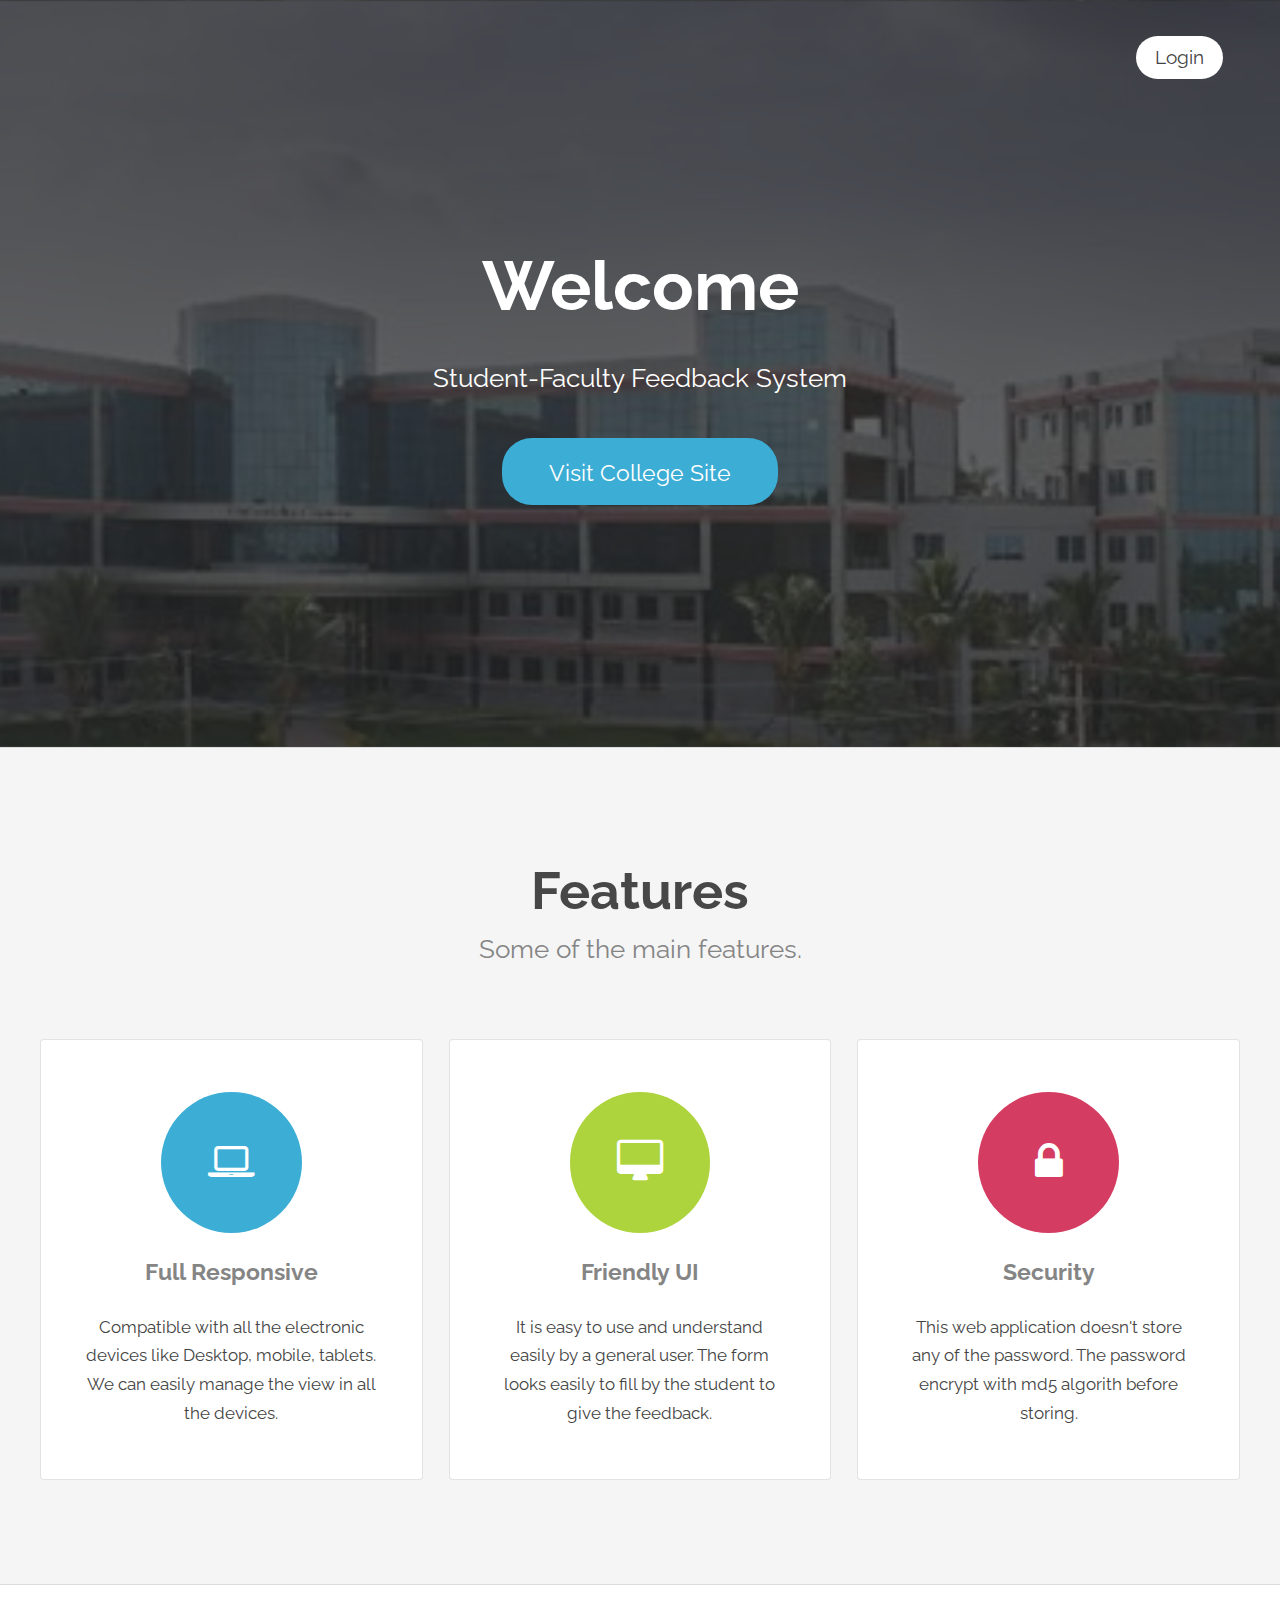
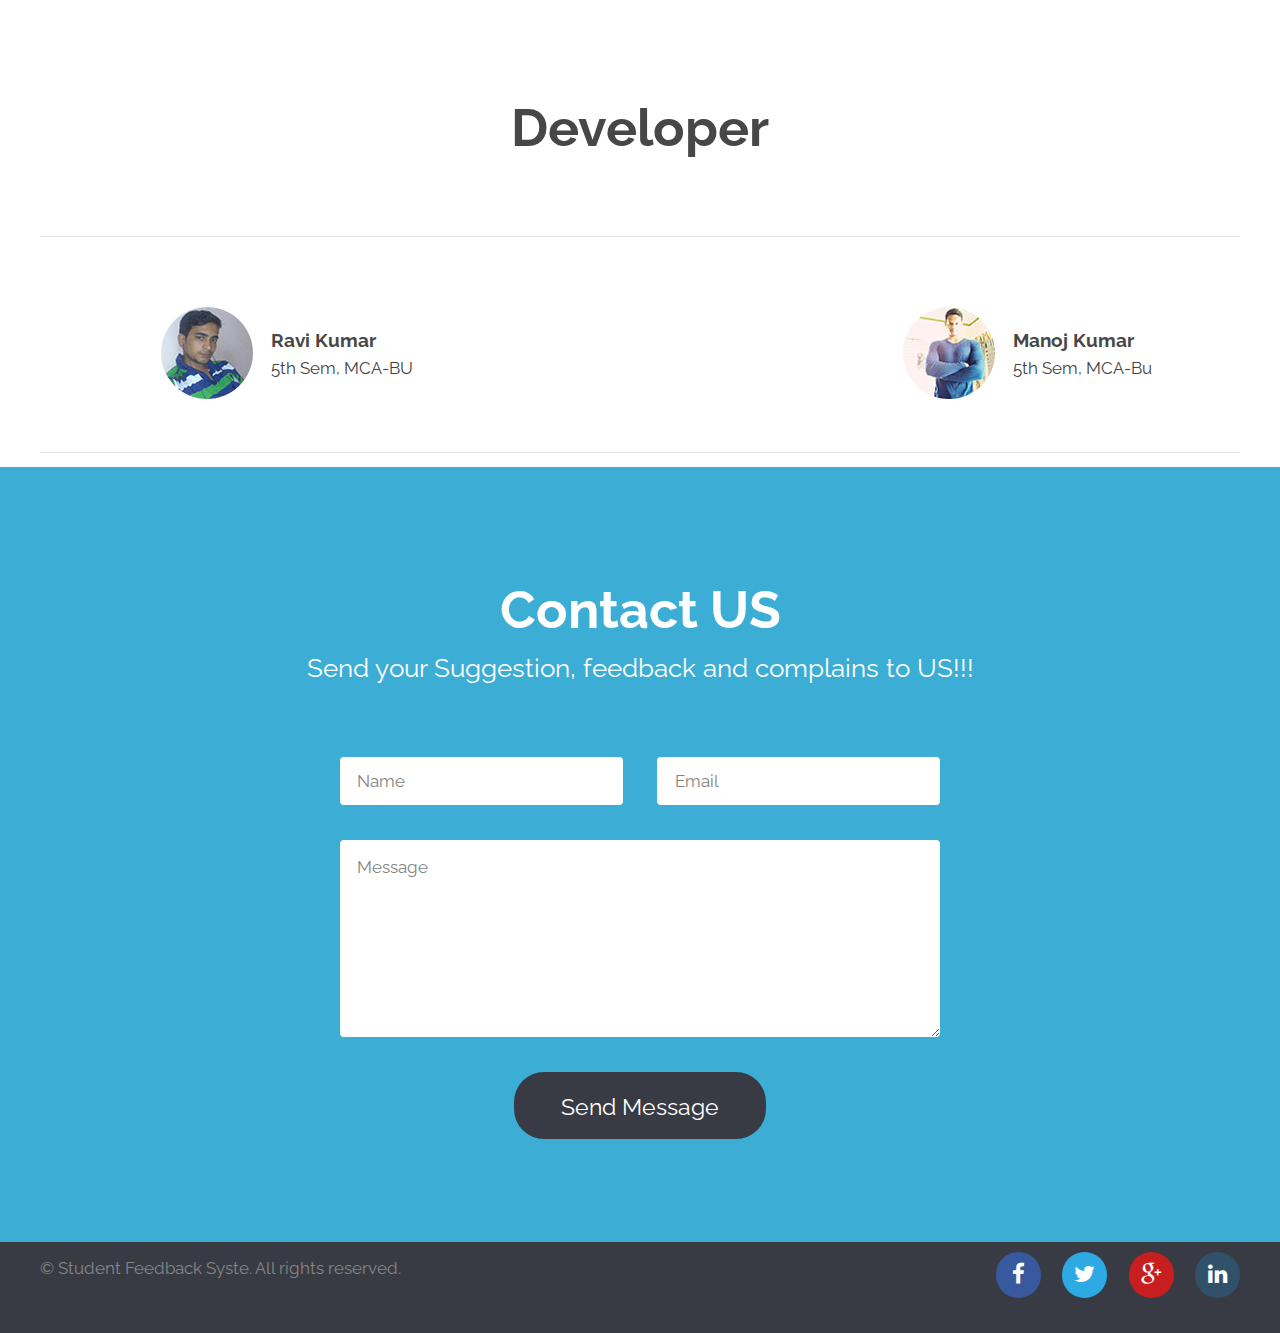
<file: index.html>
<!DOCTYPE html>
<!--
	Transit by TEMPLATED
	templated.co @templatedco
	Released for free under the Creative Commons Attribution 3.0 license (templated.co/license)
-->
<html lang="en">
	<head>
		<meta charset="UTF-8">
		<title>Faculty Feedback System</title>
		<link rel="stylesheet" href="css/skel.css" />
		<link rel="stylesheet" href="css/style.css" />
		
	</head>
	<body class="landing">

		<!-- Header -->
			<header id="header">
				
				<nav id="nav">
					<ul>
						<li><a href="admin/login.html" class="button special">Login</a></li>
					</ul>
				</nav>
			</header>

		<!-- Banner -->
			<section id="banner">
				<h2>Welcome</h2>
				<p>Student-Faculty Feedback System</p>
				<ul class="actions">
					<li>
						<a href="http://brindavancollege.com" class="button big" target="_blank">Visit College Site</a>
					</li>
				</ul>
			</section>

		<!-- One -->
			<section id="one" class="wrapper style1 special">
				<div class="container">
					<header class="major">
						<h2>Features</h2>
						<p>Some of the main features.</p>
					</header>
					<div class="row 150%">
						<div class="4u 12u$(medium)">
							<section class="box">
								<i class="icon big rounded color1 fa-laptop"></i>
								<h3>Full Responsive</h3>
								<p>Compatible with all the electronic devices like Desktop, mobile, tablets. We can easily manage the view in all the devices.</p>
							</section>
						</div>
						<div class="4u 12u$(medium)">
							<section class="box">
								<i class="icon big rounded color9 fa-desktop"></i>
								<h3>Friendly UI</h3>
								<p>It is easy to use and understand easily by a general user. The form looks easily to fill by the student to give the feedback.</p>
							</section>
						</div>
						<div class="4u$ 12u$(medium)">
							<section class="box">
								<i class="icon big rounded color6 fa-lock"></i>
								<h3>Security</h3>
								<p>This web application doesn't store any of the password. The password encrypt with md5 algorith before storing.</p>
							</section>
						</div>
					</div>
				</div>
			</section>

		<!-- Two -->
			<section id="two" class="wrapper style2 special">
				<div class="container">
					<header class="major">
						<h2>Developer</h2>
						
					</header>
					<section class="profiles">
						<div class="row">
							<section class="3u 6u(medium) 12u$(xsmall) profile" style="margin-left:7em;">
								<img src="images/ravi.jpg" alt="Ravi" />
								<h4>Ravi Kumar</h4>
								<p>5th Sem, MCA-BU</p>
							</section>
							
							<section class="3u$ 6u$(medium) 12u$(xsmall) profile" style="margin-left:25em;">
								<img src="images/manoj.jpg" alt="Manoj" />
								<h4>Manoj Kumar</h4>
								<p>5th Sem, MCA-Bu</p>
							</section>
						</div>
					</section>
				
				</div>
			</section>

		<!-- Three -->
			<section id="three" class="wrapper style3 special">
				<div class="container">
					<header class="major">
						<h2>Contact US</h2>
						<p>Send your Suggestion, feedback and complains to US!!!</p>
					</header>
				</div>
				<div class="container 50%">
					<form action="email.php" method="post">
						<div class="row uniform">
							<div class="6u 12u$(small)">
								<input name="name" id="name" value="" placeholder="Name" type="text">
							</div>
							<div class="6u$ 12u$(small)">
								<input name="email" id="email" value="" placeholder="Email" type="email">
							</div>
							<div class="12u$">
								<textarea name="message" id="message" placeholder="Message" rows="6"></textarea>
							</div>
							<div class="12u$">
								<ul class="actions">
									<li><input value="Send Message" class="special big" type="submit"></li>
								</ul>
							</div>
						</div>
					</form>
					
				</div>
			</section>

		<!-- Footer -->
			<footer id="footer">
				<div class="container">
					
					<div class="row">
						<div class="8u 12u$(medium)">
							<ul class="copyright">
								<li>&copy; Student Feedback Syste. All rights reserved.</li>
								
							</ul>
						</div>
						<div class="4u$ 12u$(medium)">
							<ul class="icons">
								<li>
									<a class="icon rounded fa-facebook"><span class="label">Facebook</span></a>
								</li>
								<li>
									<a class="icon rounded fa-twitter"><span class="label">Twitter</span></a>
								</li>
								<li>
									<a class="icon rounded fa-google-plus"><span class="label">Google+</span></a>
								</li>
								<li>
									<a class="icon rounded fa-linkedin"><span class="label">LinkedIn</span></a>
								</li>
							</ul>
						</div>
					</div>
				</div>
			</footer>

	</body>
</html>
</file>
<file: css/skel.css>
/* Resets (http://meyerweb.com/eric/tools/css/reset/ | v2.0 | 20110126 | License: none (public domain)) */

	html,body,div,span,applet,object,iframe,h1,h2,h3,h4,h5,h6,p,blockquote,pre,a,abbr,acronym,address,big,cite,code,del,dfn,em,img,ins,kbd,q,s,samp,small,strike,strong,sub,sup,tt,var,b,u,i,center,dl,dt,dd,ol,ul,li,fieldset,form,label,legend,table,caption,tbody,tfoot,thead,tr,th,td,article,aside,canvas,details,embed,figure,figcaption,footer,header,hgroup,menu,nav,output,ruby,section,summary,time,mark,audio,video{margin:0;padding:0;border:0;font-size:100%;font:inherit;vertical-align:baseline;}article,aside,details,figcaption,figure,footer,header,hgroup,menu,nav,section{display:block;}body{line-height:1;}ol,ul{list-style:none;}blockquote,q{quotes:none;}blockquote:before,blockquote:after,q:before,q:after{content:'';content:none;}table{border-collapse:collapse;border-spacing:0;}body{-webkit-text-size-adjust:none}

/* Box Model */

	*, *:before, *:after {
		-moz-box-sizing: border-box;
		-webkit-box-sizing: border-box;
		box-sizing: border-box;
	}

/* Container */

	.container {
		margin-left: auto;
		margin-right: auto;

		/* width: (containers) */
		width: 1200px;
	}

	/* Modifiers */

		/* 125% */
			.container.\31 25\25 {
				width: 100%;

				/* max-width: (containers * 1.25) */
				max-width: 1500px;

				/* min-width: (containers) */
				min-width: 1200px;
			}

		/* 75% */
			.container.\37 5\25 {

				/* width: (containers * 0.75) */
				width: 900px;

			}

		/* 50% */
			.container.\35 0\25 {

				/* width: (containers * 0.50) */
				width: 600px;

			}

		/* 25% */
			.container.\32 5\25 {

				/* width: (containers * 0.25) */
				width: 300px;

			}

/* Grid */

	.row {
		border-bottom: solid 1px transparent;
	}

	.row > * {
		float: left;
	}

	.row:after, .row:before {
		content: '';
		display: block;
		clear: both;
		height: 0;
	}

	.row.uniform > * > :first-child {
		margin-top: 0;
	}

	.row.uniform > * > :last-child {
		margin-bottom: 0;
	}

	/* Gutters */

		/* Normal */

			.row > * {
				/* padding: (gutters.horizontal) 0 0 (gutters.vertical) */
				padding: 0 0 0 2em;
			}

			.row {
				/* margin: -(gutters.horizontal) 0 -1px -(gutters.vertical) */
				margin: 0 0 -1px -2em;
			}

			.row.uniform > * {
				/* padding: (gutters.vertical) 0 0 (gutters.vertical) */
				padding: 2em 0 0 2em;
			}

			.row.uniform {
				/* margin: -(gutters.vertical) 0 -1px -(gutters.vertical) */
				margin: -2em 0 -1px -2em;
			}

		/* 200% */

			.row.\32 00\25 > * {
				/* padding: (gutters.horizontal) 0 0 (gutters.vertical) */
				padding: 0 0 0 4em;
			}

			.row.\32 00\25 {
				/* margin: -(gutters.horizontal) 0 -1px -(gutters.vertical) */
				margin: 0 0 -1px -4em;
			}

			.row.uniform.\32 00\25 > * {
				/* padding: (gutters.vertical) 0 0 (gutters.vertical) */
				padding: 4em 0 0 4em;
			}

			.row.uniform.\32 00\25 {
				/* margin: -(gutters.vertical) 0 -1px -(gutters.vertical) */
				margin: -4em 0 -1px -4em;
			}

		/* 150% */

			.row.\31 50\25 > * {
				/* padding: (gutters.horizontal) 0 0 (gutters.vertical) */
				padding: 0 0 0 1.5em;
			}

			.row.\31 50\25 {
				/* margin: -(gutters.horizontal) 0 -1px -(gutters.vertical) */
				margin: 0 0 -1px -1.5em;
			}

			.row.uniform.\31 50\25 > * {
				/* padding: (gutters.vertical) 0 0 (gutters.vertical) */
				padding: 1.5em 0 0 1.5em;
			}

			.row.uniform.\31 50\25 {
				/* margin: -(gutters.vertical) 0 -1px -(gutters.vertical) */
				margin: -1.5em 0 -1px -1.5em;
			}

		/* 50% */

			.row.\35 0\25 > * {
				/* padding: (gutters.horizontal) 0 0 (gutters.vertical) */
				padding: 0 0 0 1em;
			}

			.row.\35 0\25 {
				/* margin: -(gutters.horizontal) 0 -1px -(gutters.vertical) */
				margin: 0 0 -1px -1em;
			}

			.row.uniform.\35 0\25 > * {
				/* padding: (gutters.vertical) 0 0 (gutters.vertical) */
				padding: 1em 0 0 1em;
			}

			.row.uniform.\35 0\25 {
				/* margin: -(gutters.vertical) 0 -1px -(gutters.vertical) */
				margin: -1em 0 -1px -1em;
			}

		/* 25% */

			.row.\32 5\25 > * {
				/* padding: (gutters.horizontal) 0 0 (gutters.vertical) */
				padding: 0 0 0 0.5em;
			}

			.row.\32 5\25 {
				/* margin: -(gutters.horizontal) 0 -1px -(gutters.vertical) */
				margin: 0 0 -1px -0.5em;
			}

			.row.uniform.\32 5\25 > * {
				/* padding: (gutters.vertical) 0 0 (gutters.vertical) */
				padding: 0.5em 0 0 0.5em;
			}

			.row.uniform.\32 5\25 {
				/* margin: -(gutters.vertical) 0 -1px -(gutters.vertical) */
				margin: -0.5em 0 -1px -0.5em;
			}

		/* 0% */

			.row.\30 \25 > * {
				padding: 0;
			}

			.row.\30 \25 {
				margin: 0 0 -1px 0;
			}

	/* Cells */

		.\31 2u, .\31 2u\24 { width: 100%; clear: none; margin-left: 0; }
		.\31 1u, .\31 1u\24 { width: 91.6666666667%; clear: none; margin-left: 0; }
		.\31 0u, .\31 0u\24 { width: 83.3333333333%; clear: none; margin-left: 0; }
		.\39 u, .\39 u\24 { width: 75%; clear: none; margin-left: 0; }
		.\38 u, .\38 u\24 { width: 66.6666666667%; clear: none; margin-left: 0; }
		.\37 u, .\37 u\24 { width: 58.3333333333%; clear: none; margin-left: 0; }
		.\36 u, .\36 u\24 { width: 50%; clear: none; margin-left: 0; }
		.\35 u, .\35 u\24 { width: 41.6666666667%; clear: none; margin-left: 0; }
		.\34 u, .\34 u\24 { width: 33.3333333333%; clear: none; margin-left: 0; }
		.\33 u, .\33 u\24 { width: 25%; clear: none; margin-left: 0; }
		.\32 u, .\32 u\24 { width: 16.6666666667%; clear: none; margin-left: 0; }
		.\31 u, .\31 u\24 { width: 8.3333333333%; clear: none; margin-left: 0; }

		.\31 2u\24 + *,
		.\31 1u\24 + *,
		.\31 0u\24 + *,
		.\39 u\24 + *,
		.\38 u\24 + *,
		.\37 u\24 + *,
		.\36 u\24 + *,
		.\35 u\24 + *,
		.\34 u\24 + *,
		.\33 u\24 + *,
		.\32 u\24 + *,
		.\31 u\24 + * {
			clear: left;
		}

		.\-11u { margin-left: 91.6666666667% }
		.\-10u { margin-left: 83.3333333333% }
		.\-9u { margin-left: 75% }
		.\-8u { margin-left: 66.6666666667% }
		.\-7u { margin-left: 58.3333333333% }
		.\-6u { margin-left: 50% }
		.\-5u { margin-left: 41.6666666667% }
		.\-4u { margin-left: 33.3333333333% }
		.\-3u { margin-left: 25% }
		.\-2u { margin-left: 16.6666666667% }
		.\-1u { margin-left: 8.3333333333% }
</file>
<file: css/style.css>
@charset "UTF-8";
@import url(font-awesome.min.css);
@import url(http://fonts.googleapis.com/css?family=Raleway:700,400);

/*
	Transit by TEMPLATED
	templated.co @templatedco
	Released for free under the Creative Commons Attribution 3.0 license (templated.co/license)
*/

/* Basic */

	body {
		background: #fff;
	}

		body.is-loading *, body.is-loading *:before, body.is-loading *:after {
			-moz-animation: none !important;
			-webkit-animation: none !important;
			-o-animation: none !important;
			-ms-animation: none !important;
			animation: none !important;
			-moz-transition: none !important;
			-webkit-transition: none !important;
			-o-transition: none !important;
			-ms-transition: none !important;
			transition: none !important;
		}

	body, input, select, textarea {
		color: #444;
		font-family: "Raleway", Helvetica, sans-serif;
		font-size: 13pt;
		font-weight: 400;
		line-height: 1.65em;
	}

	a {
		color: #383b43;
		text-decoration: none;
	}

		a:active, a:hover {
			text-decoration: underline;
		}

	strong, b {
		color: #474747;
		font-weight: 700;
	}

	em, i {
		font-style: italic;
	}

	p {
		margin: 0 0 2em 0;
	}

	h1, h2, h3, h4, h5, h6 {
		color: #474747;
		font-weight: 700;
		line-height: 1em;
		margin: 0 0 1em 0;
	}

		h1 a, h2 a, h3 a, h4 a, h5 a, h6 a {
			color: inherit;
			text-decoration: none;
		}

	h2 {
		font-size: 1.75em;
		line-height: 1.5em;
	}

	h3 {
		font-size: 1.35em;
		line-height: 1.5em;
	}

	h4 {
		font-size: 1.1em;
		line-height: 1.5em;
	}

	h5 {
		font-size: 0.9em;
		line-height: 1.5em;
	}

	h6 {
		font-size: 0.7em;
		line-height: 1.5em;
	}

	sub {
		font-size: 0.8em;
		position: relative;
		top: 0.5em;
	}

	sup {
		font-size: 0.8em;
		position: relative;
		top: -0.5em;
	}

	hr {
		border: 0;
		border-bottom: solid 1px rgba(144, 144, 144, 0.25);
		margin: 2em 0;
	}

		hr.major {
			margin: 3em 0;
		}

	blockquote {
		border-left: solid 4px rgba(144, 144, 144, 0.25);
		font-style: italic;
		margin: 0 0 2em 0;
		padding: 0.5em 0 0.5em 2em;
	}

	code {
		background: rgba(144, 144, 144, 0.075);
		border-radius: 4px;
		border: solid 1px rgba(144, 144, 144, 0.25);
		font-family: "Courier New", monospace;
		font-size: 0.9em;
		margin: 0 0.25em;
		padding: 0.25em 0.65em;
	}

	pre {
		-webkit-overflow-scrolling: touch;
		font-family: "Courier New", monospace;
		font-size: 0.9em;
		margin: 0 0 2em 0;
	}

		pre code {
			display: block;
			line-height: 1.75em;
			padding: 1em 1.5em;
			overflow-x: auto;
		}

	.align-left {
		text-align: left;
	}

	.align-center {
		text-align: center;
	}

	.align-right {
		text-align: right;
	}

/* Section/Article */

	section.special, article.special {
		text-align: center;
	}

	header p {
		color: #858585;
		position: relative;
		margin: 0 0 1.5em 0;
	}

	header h2 + p {
		font-size: 1.25em;
		margin-top: -1em;
		line-height: 1.5em;
	}

	header h3 + p {
		font-size: 1.1em;
		margin-top: -0.8em;
		line-height: 1.5em;
	}

	header h4 + p,
	header h5 + p,
	header h6 + p {
		font-size: 0.9em;
		margin-top: -0.6em;
		line-height: 1.5em;
	}

	header.major {
		text-align: center;
		margin-bottom: 4em;
	}

		header.major h2 {
			font-size: 3em;
			margin-bottom: 0.5em;
		}

		header.major p {
			font-size: 1.5em;
		}

/* Form */

	form {
		margin: 0 0 2em 0;
	}

	label {
		color: #474747;
		display: block;
		font-size: 0.9em;
		font-weight: 700;
		margin: 0 0 1em 0;
	}

	input[type="text"],
	input[type="password"],
	input[type="email"],
	select,
	textarea {
		-moz-appearance: none;
		-webkit-appearance: none;
		-o-appearance: none;
		-ms-appearance: none;
		appearance: none;
		background: rgba(144, 144, 144, 0.075);
		border-radius: 4px;
		border: none;
		color: inherit;
		display: block;
		outline: 0;
		padding: 0 1em;
		text-decoration: none;
		width: 100%;
	}

		input[type="text"]:invalid,
		input[type="password"]:invalid,
		input[type="email"]:invalid,
		select:invalid,
		textarea:invalid {
			box-shadow: none;
		}

		input[type="text"]:focus,
		input[type="password"]:focus,
		input[type="email"]:focus,
		select:focus,
		textarea:focus {
			border-color: #383b43;
			box-shadow: 0 0 0 1px #383b43;
		}

	.select-wrapper {
		text-decoration: none;
		display: block;
		position: relative;
	}

		.select-wrapper:before {
			content: "";
			-moz-osx-font-smoothing: grayscale;
			-webkit-font-smoothing: antialiased;
			font-family: FontAwesome;
			font-style: normal;
			font-weight: normal;
			text-transform: none !important;
		}

		.select-wrapper:before {
			color: rgba(144, 144, 144, 0.25);
			display: block;
			height: 2.75em;
			line-height: 2.75em;
			pointer-events: none;
			position: absolute;
			right: 0;
			text-align: center;
			top: 0;
			width: 2.75em;
		}

		.select-wrapper select::-ms-expand {
			display: none;
		}

	input[type="text"],
	input[type="password"],
	input[type="email"],
	select {
		height: 2.75em;
	}

	textarea {
		padding: 0.75em 1em;
	}

	input[type="checkbox"],
	input[type="radio"] {
		-moz-appearance: none;
		-webkit-appearance: none;
		-o-appearance: none;
		-ms-appearance: none;
		appearance: none;
		display: block;
		float: left;
		margin-right: -2em;
		opacity: 0;
		width: 1em;
		z-index: -1;
	}

		input[type="checkbox"] + label,
		input[type="radio"] + label {
			text-decoration: none;
			color: #444;
			cursor: pointer;
			display: inline-block;
			font-size: 1em;
			font-weight: 400;
			padding-left: 2.4em;
			padding-right: 0.75em;
			position: relative;
		}

			input[type="checkbox"] + label:before,
			input[type="radio"] + label:before {
				-moz-osx-font-smoothing: grayscale;
				-webkit-font-smoothing: antialiased;
				font-family: FontAwesome;
				font-style: normal;
				font-weight: normal;
				text-transform: none !important;
			}

			input[type="checkbox"] + label:before,
			input[type="radio"] + label:before {
				background: rgba(144, 144, 144, 0.075);
				border-radius: 4px;
				border: solid 1px rgba(144, 144, 144, 0.25);
				content: '';
				display: inline-block;
				height: 1.65em;
				left: 0;
				line-height: 1.58125em;
				position: absolute;
				text-align: center;
				top: 0;
				width: 1.65em;
			}

		input[type="checkbox"]:checked + label:before,
		input[type="radio"]:checked + label:before {
			background: #3cadd4;
			border-color: #3cadd4;
			color: #ffffff;
			content: '\f00c';
		}

		input[type="checkbox"]:focus + label:before,
		input[type="radio"]:focus + label:before {
			border-color: #383b43;
			box-shadow: 0 0 0 1px #383b43;
		}

	input[type="checkbox"] + label:before {
		border-radius: 4px;
	}

	input[type="radio"] + label:before {
		border-radius: 100%;
	}

	::-webkit-input-placeholder {
		color: #858585 !important;
		opacity: 1.0;
	}

	:-moz-placeholder {
		color: #858585 !important;
		opacity: 1.0;
	}

	::-moz-placeholder {
		color: #858585 !important;
		opacity: 1.0;
	}

	:-ms-input-placeholder {
		color: #858585 !important;
		opacity: 1.0;
	}

	.formerize-placeholder {
		color: #858585 !important;
		opacity: 1.0;
	}

/* Box */

	.box {
		border-radius: 4px;
		border: solid 1px rgba(144, 144, 144, 0.25);
		margin-bottom: 2em;
		padding: 1.5em;
	}

		.box > :last-child,
		.box > :last-child > :last-child,
		.box > :last-child > :last-child > :last-child {
			margin-bottom: 0;
		}

		.box.alt {
			border: 0;
			border-radius: 0;
			padding: 0;
		}

/* Icon */

	.icon {
		text-decoration: none;
		border-bottom: none;
		position: relative;
	}

		.icon:before {
			-moz-osx-font-smoothing: grayscale;
			-webkit-font-smoothing: antialiased;
			font-family: FontAwesome;
			font-style: normal;
			font-weight: normal;
			text-transform: none !important;
		}

		.icon:active, .icon:hover {
			text-decoration: none;
		}

		.icon > .label {
			display: none;
		}

		.icon.rounded {
			background-color: #383b43;
			border-radius: 100%;
			color: #ffffff;
			display: inline-block;
			height: 3.25em;
			line-height: 3.25em;
			text-align: center;
			width: 3.25em;
		}

			.icon.rounded.big {
				font-size: 2.5em;
				margin-bottom: 0.5em;
			}

			.icon.rounded.color1 {
				background-color: #3cadd4;
			}

			.icon.rounded.color2 {
				background-color: #3c61d4;
			}

			.icon.rounded.color3 {
				background-color: #633cd4;
			}

			.icon.rounded.color4 {
				background-color: #af3cd4;
			}

			.icon.rounded.color5 {
				background-color: #d43cad;
			}

			.icon.rounded.color6 {
				background-color: #d43c61;
			}

			.icon.rounded.color7 {
				background-color: #d4633c;
			}

			.icon.rounded.color8 {
				background-color: #d4af3c;
			}

			.icon.rounded.color9 {
				background-color: #add43c;
			}

			.icon.rounded.color10 {
				background-color: #61d43c;
			}

			.icon.rounded.fa-twitter {
				background-color: #2daae4;
			}

			.icon.rounded.fa-facebook {
				background-color: #39599f;
			}

			.icon.rounded.fa-google-plus {
				background-color: #c91e1f;
			}

			.icon.rounded.fa-dribbble {
				background-color: #c4376b;
			}

			.icon.rounded.fa-tumblr, .icon.rounded.fa-linkedin {
				background-color: #31516a;
			}

			.icon.rounded.fa-rss {
				background-color: #f2600b;
			}

/* Image */

	.image {
		border-radius: 4px;
		border: 0;
		display: inline-block;
		position: relative;
	}

		.image img {
			border-radius: 4px;
			display: block;
		}

		.image.left {
			float: left;
			padding: 0 1.5em 1em 0;
			top: 0.25em;
		}

		.image.right {
			float: right;
			padding: 0 0 1em 1.5em;
			top: 0.25em;
		}

		.image.left, .image.right {
			max-width: 40%;
		}

			.image.left img, .image.right img {
				width: 100%;
			}

		.image.fit {
			display: block;
			margin: 0 0 2em 0;
			width: 100%;
		}

			.image.fit img {
				width: 100%;
			}

/* List */

	ol {
		list-style: decimal;
		margin: 0 0 2em 0;
		padding-left: 1.25em;
	}

		ol li {
			padding-left: 0.25em;
		}

	ul {
		list-style: disc;
		margin: 0 0 2em 0;
		padding-left: 1em;
	}

		ul li {
			padding-left: 0.5em;
		}

		ul.alt {
			list-style: none;
			padding-left: 0;
		}

			ul.alt li {
				border-top: solid 1px rgba(144, 144, 144, 0.25);
				padding: 0.5em 0;
			}

				ul.alt li:first-child {
					border-top: 0;
					padding-top: 0;
				}

		ul.unstyled {
			list-style: none;
			padding-left: 0;
		}

			ul.unstyled li {
				padding: 0.4em 0;
			}

		ul.icons {
			cursor: default;
			list-style: none;
			padding-left: 0;
		}

			ul.icons li {
				display: inline-block;
				padding: 0 1em 0 0;
			}

				ul.icons li:last-child {
					padding-right: 0;
				}

				ul.icons li .icon:before {
					font-size: 2em;
				}

		ul.actions {
			cursor: default;
			list-style: none;
			padding-left: 0;
		}

			ul.actions li {
				display: inline-block;
				padding: 0 1em 0 0;
				vertical-align: middle;
			}

				ul.actions li:last-child {
					padding-right: 0;
				}

			ul.actions.small li {
				padding: 0 0.5em 0 0;
			}

			ul.actions.vertical li {
				display: block;
				padding: 1em 0 0 0;
			}

				ul.actions.vertical li:first-child {
					padding-top: 0;
				}

				ul.actions.vertical li > * {
					margin-bottom: 0;
				}

			ul.actions.vertical.small li {
				padding: 0.5em 0 0 0;
			}

				ul.actions.vertical.small li:first-child {
					padding-top: 0;
				}

			ul.actions.fit {
				display: table;
				margin-left: -1em;
				padding: 0;
				table-layout: fixed;
				width: calc(100% + 1em);
			}

				ul.actions.fit li {
					display: table-cell;
					padding: 0 0 0 1em;
				}

					ul.actions.fit li > * {
						margin-bottom: 0;
					}

				ul.actions.fit.small {
					margin-left: -0.5em;
					width: calc(100% + 0.5em);
				}

					ul.actions.fit.small li {
						padding: 0 0 0 0.5em;
					}

	dl {
		margin: 0 0 2em 0;
	}

/* Table */

	.table-wrapper {
		-webkit-overflow-scrolling: touch;
		overflow-x: auto;
	}

	table {
		margin: 0 0 2em 0;
		width: 100%;
	}

		table tbody tr {
			border: solid 1px rgba(144, 144, 144, 0.25);
			border-left: 0;
			border-right: 0;
		}

			table tbody tr:nth-child(2n + 1) {
				background-color: rgba(144, 144, 144, 0.075);
			}

		table td {
			padding: 0.75em 0.75em;
		}

		table th {
			color: #474747;
			font-size: 0.9em;
			font-weight: 700;
			padding: 0 0.75em 0.75em 0.75em;
			text-align: left;
		}

		table thead {
			border-bottom: solid 2px rgba(144, 144, 144, 0.25);
		}

		table tfoot {
			border-top: solid 2px rgba(144, 144, 144, 0.25);
		}

		table.alt {
			border-collapse: separate;
		}

			table.alt tbody tr td {
				border: solid 1px rgba(144, 144, 144, 0.25);
				border-left-width: 0;
				border-top-width: 0;
			}

				table.alt tbody tr td:first-child {
					border-left-width: 1px;
				}

			table.alt tbody tr:first-child td {
				border-top-width: 1px;
			}

			table.alt thead {
				border-bottom: 0;
			}

			table.alt tfoot {
				border-top: 0;
			}

/* Button */

	input[type="submit"],
	input[type="reset"],
	input[type="button"],
	.button {
		-moz-appearance: none;
		-webkit-appearance: none;
		-o-appearance: none;
		-ms-appearance: none;
		appearance: none;
		-moz-transition: background-color 0.2s ease-in-out, color 0.2s ease-in-out;
		-webkit-transition: background-color 0.2s ease-in-out, color 0.2s ease-in-out;
		-o-transition: background-color 0.2s ease-in-out, color 0.2s ease-in-out;
		-ms-transition: background-color 0.2s ease-in-out, color 0.2s ease-in-out;
		transition: background-color 0.2s ease-in-out, color 0.2s ease-in-out;
		background-color: #3cadd4;
		border-radius: 30px;
		border: 0;
		color: #ffffff !important;
		cursor: pointer;
		display: inline-block;
		font-weight: 400;
		height: 2.85em;
		line-height: 2.95em;
		padding: 0 2em;
		text-align: center;
		text-decoration: none;
		white-space: nowrap;
	}

		input[type="submit"]:hover,
		input[type="reset"]:hover,
		input[type="button"]:hover,
		.button:hover {
			background-color: #51b6d9;
			text-decoration: none;
		}

		input[type="submit"]:active,
		input[type="reset"]:active,
		input[type="button"]:active,
		.button:active {
			background-color: #2da2ca;
			text-decoration: none;
		}

		input[type="submit"].icon,
		input[type="reset"].icon,
		input[type="button"].icon,
		.button.icon {
			padding-left: 1.35em;
		}

			input[type="submit"].icon:before,
			input[type="reset"].icon:before,
			input[type="button"].icon:before,
			.button.icon:before {
				margin-right: 0.5em;
			}

		input[type="submit"].fit,
		input[type="reset"].fit,
		input[type="button"].fit,
		.button.fit {
			display: block;
			margin: 0 0 1em 0;
			width: 100%;
		}

		input[type="submit"].small,
		input[type="reset"].small,
		input[type="button"].small,
		.button.small {
			font-size: 0.8em;
		}

		input[type="submit"].big,
		input[type="reset"].big,
		input[type="button"].big,
		.button.big {
			font-size: 1.35em;
		}

		input[type="submit"].alt,
		input[type="reset"].alt,
		input[type="button"].alt,
		.button.alt {
			background-color: transparent;
			box-shadow: inset 0 0 0 2px rgba(144, 144, 144, 0.25);
			color: #474747 !important;
		}

			input[type="submit"].alt:hover,
			input[type="reset"].alt:hover,
			input[type="button"].alt:hover,
			.button.alt:hover {
				background-color: rgba(144, 144, 144, 0.075);
			}

			input[type="submit"].alt:active,
			input[type="reset"].alt:active,
			input[type="button"].alt:active,
			.button.alt:active {
				background-color: rgba(144, 144, 144, 0.2);
			}

			input[type="submit"].alt.icon:before,
			input[type="reset"].alt.icon:before,
			input[type="button"].alt.icon:before,
			.button.alt.icon:before {
				color: #858585;
			}

		input[type="submit"].special,
		input[type="reset"].special,
		input[type="button"].special,
		.button.special {
			background-color: #383b43;
			color: #ffffff !important;
		}

			input[type="submit"].special:hover,
			input[type="reset"].special:hover,
			input[type="button"].special:hover,
			.button.special:hover {
				background-color: #444751;
			}

			input[type="submit"].special:active,
			input[type="reset"].special:active,
			input[type="button"].special:active,
			.button.special:active {
				background-color: #2c2f35;
			}

		input[type="submit"].disabled, input[type="submit"]:disabled,
		input[type="reset"].disabled,
		input[type="reset"]:disabled,
		input[type="button"].disabled,
		input[type="button"]:disabled,
		.button.disabled,
		.button:disabled {
			background-color: #444 !important;
			box-shadow: inset 0 -0.15em 0 0 rgba(0, 0, 0, 0.15);
			color: #fff !important;
			cursor: default;
			opacity: 0.25;
		}

/* Header */

	body.landing #header {
		background-color: transparent;
		left: 0;
		position: absolute;
		top: 0;
	}

		body.landing #header nav a {
			color: rgba(255, 255, 255, 0.5);
		}

	#header {
		background-color: #383b43;
		color: #ffffff;
		cursor: default;
		font-size: 1.1em;
		height: 6em;
		line-height: 6em;
		width: 100%;
		z-index: 10000;
	}

		#header h1 {
			color: #ffffff;
			height: inherit;
			left: 3em;
			line-height: inherit;
			margin: 0;
			padding: 0;
			position: absolute;
		}

			#header h1 a {
				font-size: 1.25em;
			}

		#header nav {
			height: inherit;
			line-height: inherit;
			position: absolute;
			right: 3em;
			vertical-align: middle;
		}

			#header nav > ul {
				list-style: none;
				margin: 0;
				padding-left: 0;
			}

				#header nav > ul > li {
					border-radius: 4px;
					display: inline-block;
					margin-left: 2em;
					padding-left: 0;
				}

					#header nav > ul > li a {
						-moz-transition: color 0.2s ease-in-out;
						-webkit-transition: color 0.2s ease-in-out;
						-o-transition: color 0.2s ease-in-out;
						-ms-transition: color 0.2s ease-in-out;
						transition: color 0.2s ease-in-out;
						color: #cdced0;
						display: inline-block;
						text-decoration: none;
					}

						#header nav > ul > li a:active, #header nav > ul > li a:hover {
							color: #ffffff;
						}

					#header nav > ul > li:first-child {
						margin-left: 0;
					}

					#header nav > ul > li .button {
						background-color: #fff;
						color: #444 !important;
						height: 2.25em;
						line-height: 2.25em;
						margin-bottom: 0;
						padding: 0 1em;
						position: relative;
						top: -0.075em;
						vertical-align: middle;
					}

		#header .container {
			position: relative;
		}

			#header .container h1 {
				left: 0;
			}

			#header .container nav {
				right: 0;
			}

/* Banner */

	#banner {
		background-image: url(../images/dark_tint.png), url(../images/bokeh_car_lights_bg.jpg);
		background-position: center center;
		background-size: cover;
		color: #ffffff;
		padding: 14em 0em 14em;
		text-align: center;
	}

		#banner :last-child {
			margin-bottom: 0;
		}

		#banner h2 {
			color: #ffffff;
			font-size: 4em;
			line-height: 1.25em;
			margin: 0 0 0.5em 0;
			padding: 0;
		}

		#banner p {
			font-size: 1.5em;
			margin-bottom: 1.75em;
		}

/* Wrapper */

	.wrapper {
		padding: 6em 0em 4em;
		/* Style 1 Wrapper */
		/* Style 2 Wrapper */
		/* Style 3 Wrapper */
	}

		.wrapper.style1 {
			background-color: #F5F5F5;
			border-bottom: 1px solid rgba(144, 144, 144, 0.25);
			border-top: 1px solid rgba(144, 144, 144, 0.25);
		}

			.wrapper.style1 .box {
				background-color: #fff;
				padding: 3em 2.5em;
			}

				.wrapper.style1 .box h2, .wrapper.style1 .box h3, .wrapper.style1 .box h4, .wrapper.style1 .box h5, .wrapper.style1 .box h6 {
					color: #858585;
				}

		.wrapper.style2 .profiles {
			border-bottom: 1px solid rgba(144, 144, 144, 0.25);
			border-top: 1px solid rgba(144, 144, 144, 0.25);
			margin-bottom: 4em;
			padding-top: 4em;
		}

		.wrapper.style2 .profile {
			margin-bottom: 2em;
			text-align: left;
		}

			.wrapper.style2 .profile img {
				border-radius: 50%;
				float: left;
				margin-bottom: 1em;
				margin-right: 1em;
			}

			.wrapper.style2 .profile h4 {
				margin-bottom: 0;
				margin-top: 1em;
			}

		.wrapper.style2 footer {
			margin-left: auto;
			margin-right: auto;
			width: 70%;
		}

			.wrapper.style2 footer p {
				margin-bottom: 3em;
			}

		.wrapper.style3 {
			margin-top: -125px;
			background-color: #3cadd4;
			color: #ffffff;
		}

			.wrapper.style3 h2, .wrapper.style3 h3, .wrapper.style3 p {
				color: #ffffff;
			}

			.wrapper.style3 input[type="text"],
			.wrapper.style3 input[type="password"],
			.wrapper.style3 input[type="email"],
			.wrapper.style3 select,
			.wrapper.style3 textarea {
				background-color: #fff;
				color: #444;
			}

/* Footer */

	#footer {
		background: #383b43;
		/*padding: 6em 0em 4em;*/
	}

		#footer h2, #footer h3, #footer h4 {
			color: #ffffff;
		}

		#footer p, #footer a, #footer li {
			color: #cdced0;
		}

		#footer .links {
			border-bottom: 1px solid rgba(144, 144, 144, 0.25);
			margin-bottom: 4em;
			padding-bottom: 1em;
		}

		#footer .copyright {
			margin-top: 0.65em;
			padding: 0;
		}

			#footer .copyright li {
				color: #858585;
				display: inline-block;
				list-style: none;
				margin-left: 0.5em;
				padding-left: 0.5em;
			}

				#footer .copyright li:first-child {
					margin-left: 0;
					padding-left: 0;
				}

			#footer .copyright a {
				color: #858585;
			}

		#footer .icons {
			text-align: right;
			margin-top: 10px;	
		}

		#footer a.icon {
			color: #ffffff;
			font-size: 0.65em;
			height: 4em;
			line-height: 4em;
			width: 4em;
			cursor: pointer;
		}

/* Grid Demo */

	.grid-demo {
		display: block;
		margin: 0 0 2em 0;
	}

		.grid-demo span {
			background: #8d93a0;
			border-radius: 4px;
			color: rgba(0, 0, 0, 0.25);
			display: block;
			font-weight: 700;
			height: 2.75em;
			line-height: 2.75em;
			text-align: center;
		}

		.grid-demo .row.flush > div span {
			border-radius: 0;
		}

		.grid-demo .row.flush > div:first-child span {
			border-radius: 4px 0 0 4px;
		}

		.grid-demo .row.flush > div:last-child span {
			border-radius: 0 4px 4px 0;
		}
</file>
